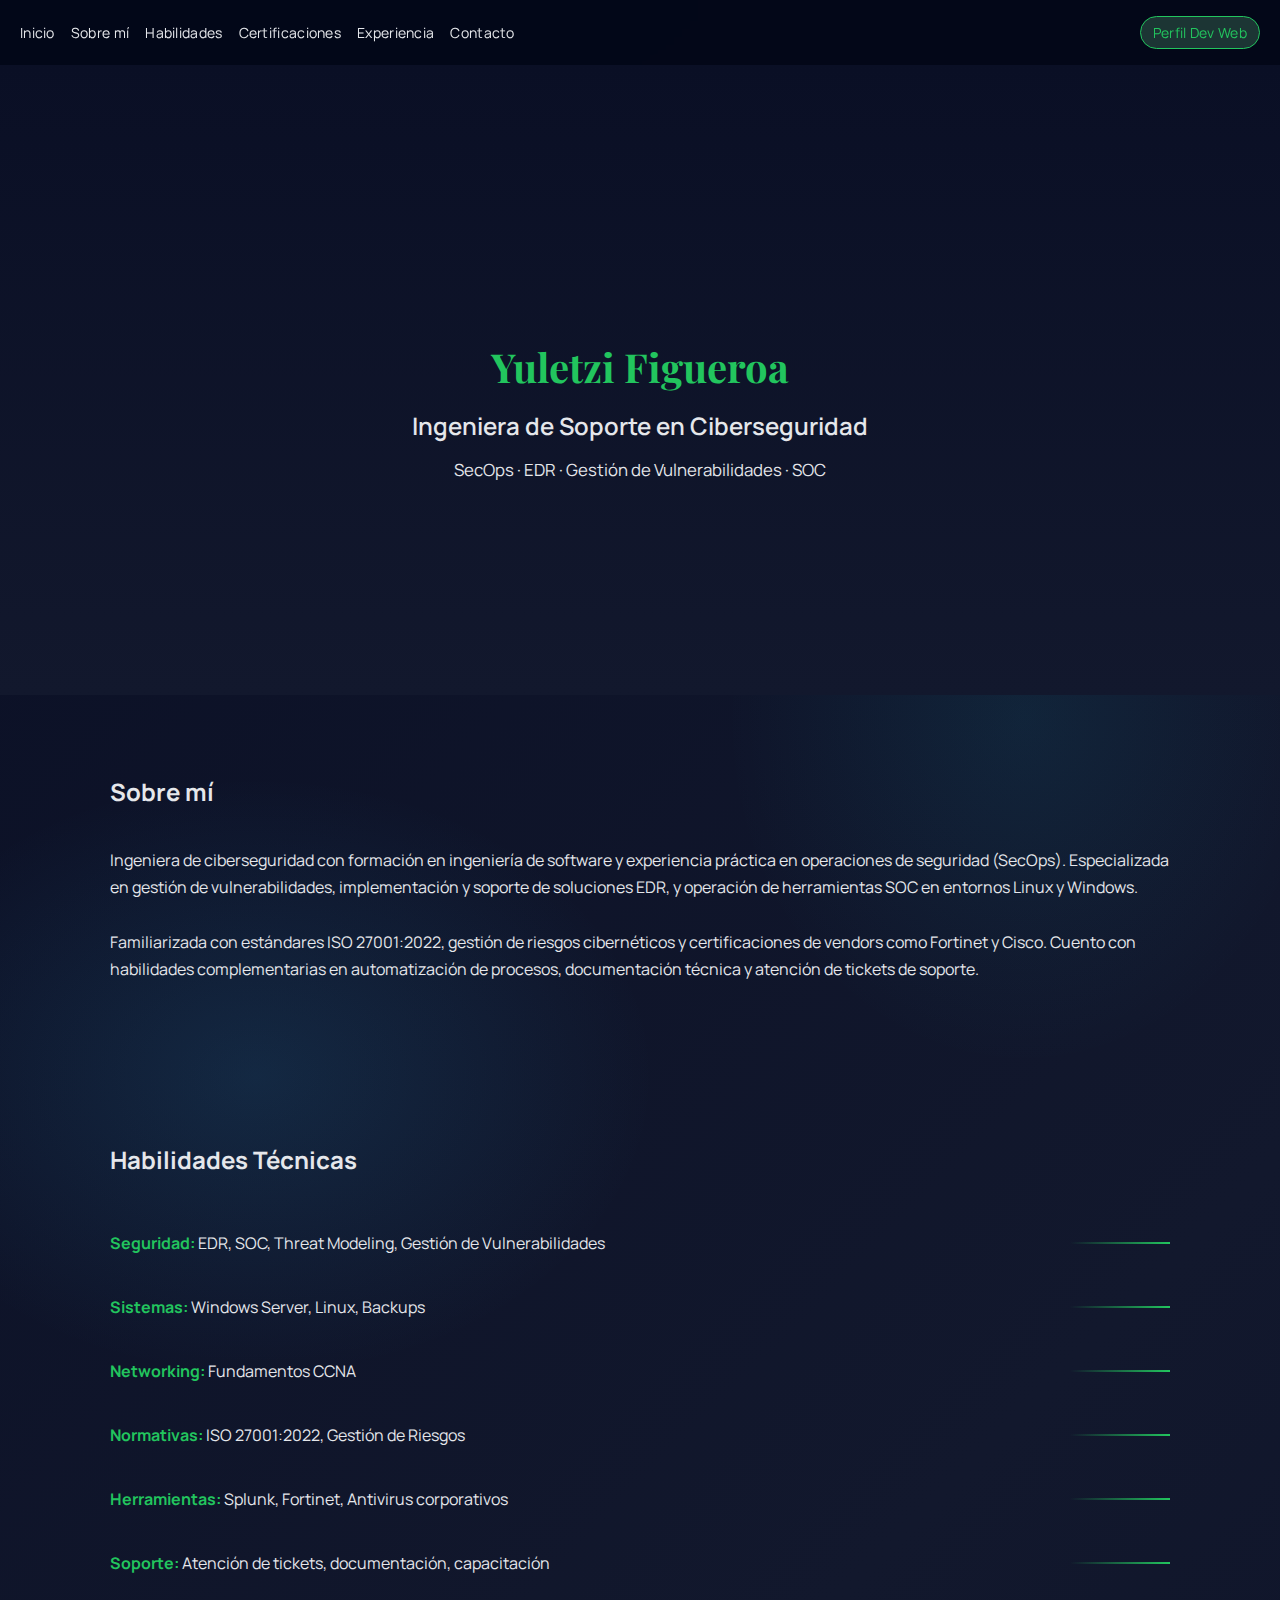
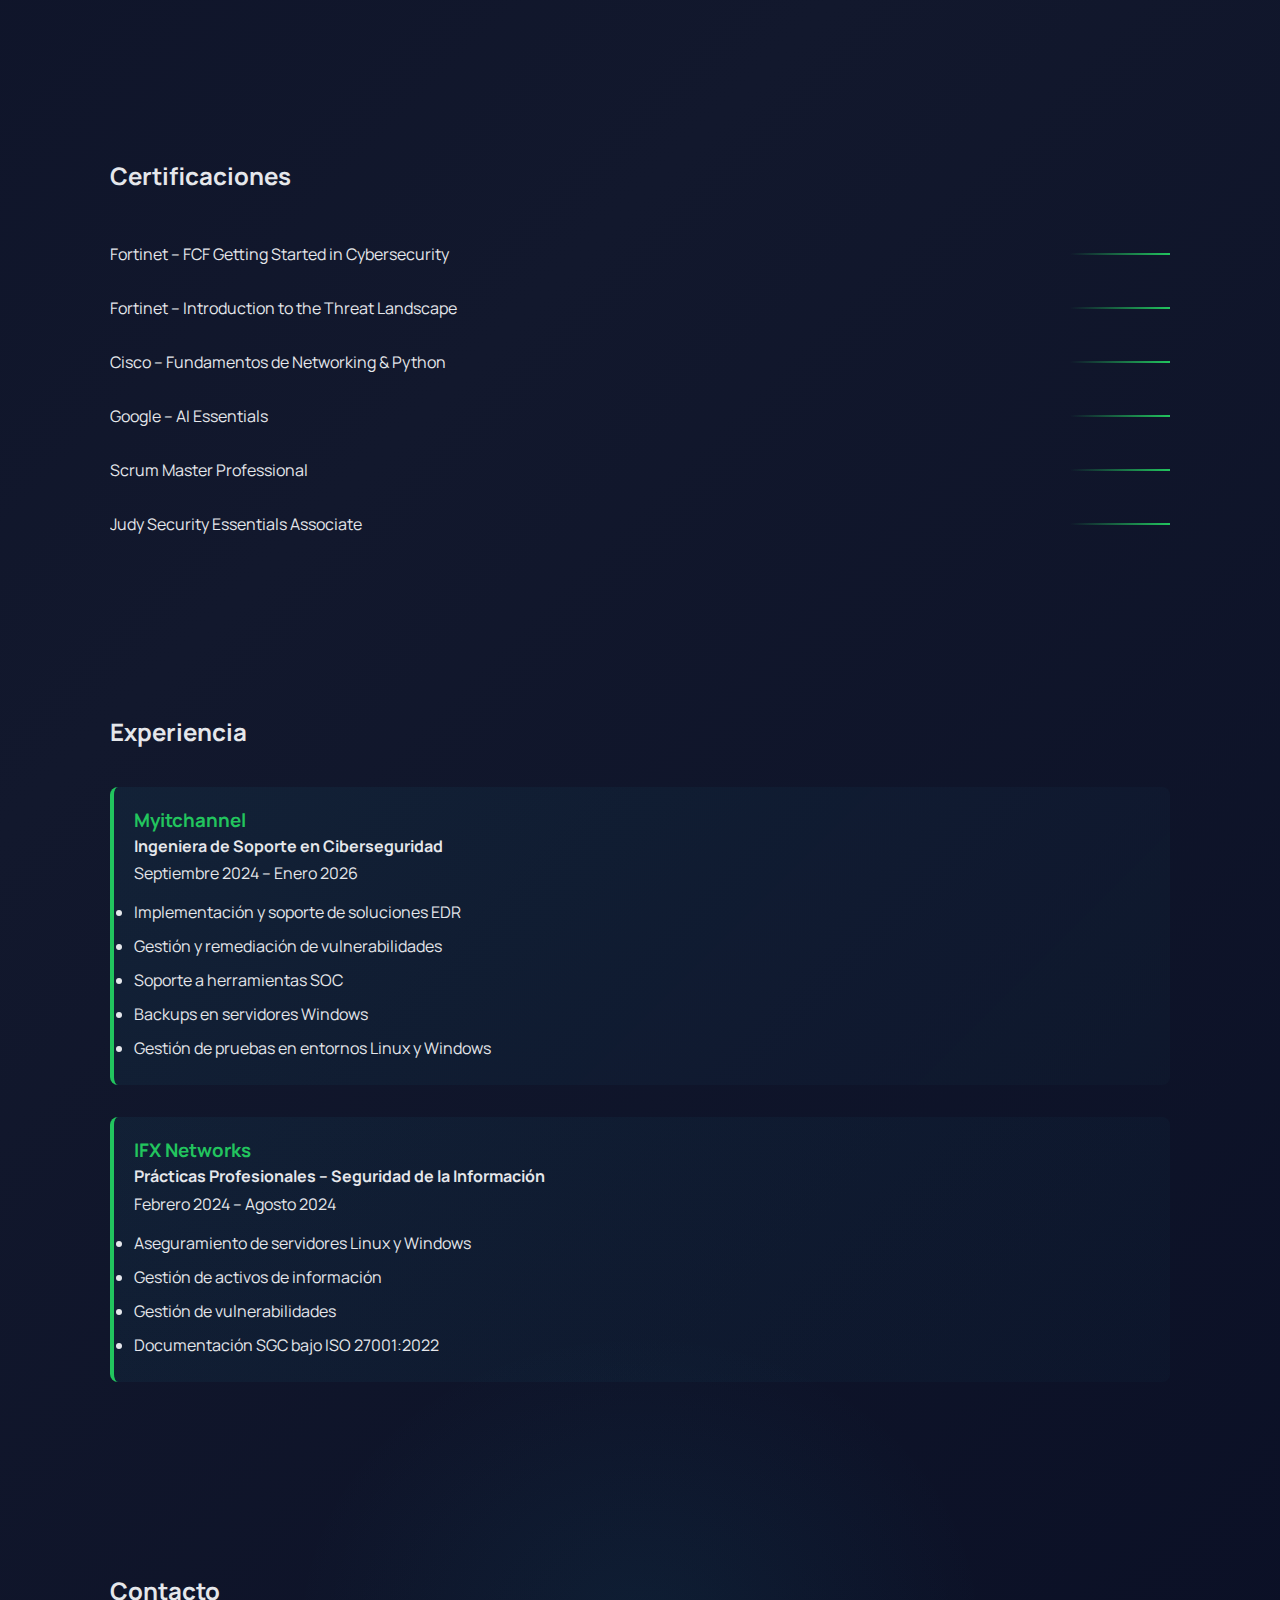
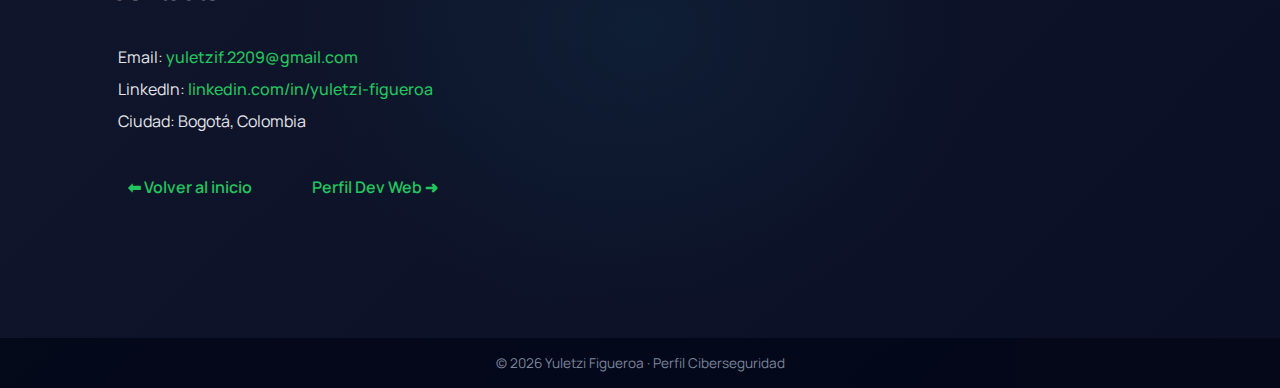
<file: ciberseguridad/index.html>
<!DOCTYPE html>
<html lang="es">
<head>
  <meta charset="UTF-8" />
  <meta name="viewport" content="width=device-width, initial-scale=1.0" />

  <title>Yuletzi Figueroa | Soporte en Ciberseguridad</title>

  <!-- CSS base -->
  <link rel="stylesheet" href="../assets/css/style.css">
  <!-- CSS específico Cyber -->
  <link rel="stylesheet" href="cyber.css">

  <!-- Font Awesome -->
  <link rel="stylesheet"
    href="https://cdnjs.cloudflare.com/ajax/libs/font-awesome/6.1.2/css/all.min.css"
    integrity="sha512-1sCRPdkRXhBV2PBLUdRb4tMg1w2YPf37qatUFeS7zlBy7jJI8Lf4VHwWfZZfpXtYSLy85pkm9GaYVYMfw5BC1A=="
    crossorigin="anonymous" referrerpolicy="no-referrer" />

  <!-- JS base -->
  <script src="../assets/js/script.js" defer></script>
  <!-- JS específico Cyber -->
  <script src="cyber.js" defer></script>
</head>

<body class="cybersecurity">

  <!-- ================= NAVBAR ================= -->
  <header>
    <nav class="navbar">
      <a href="#inicio">Inicio</a>
      <a href="#sobre-mi">Sobre mí</a>
      <a href="#habilidades">Habilidades</a>
      <a href="#certificaciones">Certificaciones</a>
      <a href="#experiencia">Experiencia</a>
      <a href="#contacto">Contacto</a>

      <a href="../perfiles/dev-web/index.html" class="switch-profile">
        <i class="fa-solid fa-code"></i> Perfil Dev Web
      </a>
    </nav>
  </header>

  <!-- ================= HERO ================= -->
  <section id="inicio" class="hero">
    <h1>Yuletzi Figueroa</h1>
    <h2>Ingeniera de Soporte en Ciberseguridad</h2>
    <p>
      SecOps · EDR · Gestión de Vulnerabilidades · SOC
    </p>
  </section>

  <!-- ================= SOBRE MI ================= -->
  <section id="sobre-mi" class="section">
    <h2>Sobre mí</h2>
    <p>
      Ingeniera de ciberseguridad con formación en ingeniería de software y
      experiencia práctica en operaciones de seguridad (SecOps). Especializada
      en gestión de vulnerabilidades, implementación y soporte de soluciones EDR,
      y operación de herramientas SOC en entornos Linux y Windows.
      <br><br>
      Familiarizada con estándares ISO 27001:2022, gestión de riesgos cibernéticos
      y certificaciones de vendors como Fortinet y Cisco. Cuento con habilidades
      complementarias en automatización de procesos, documentación técnica y
      atención de tickets de soporte.
    </p>
  </section>

  <!-- ================= HABILIDADES ================= -->
  <section id="habilidades" class="section">
    <h2>Habilidades Técnicas</h2>

    <ul class="skills-list">
      <li><strong>Seguridad:</strong> EDR, SOC, Threat Modeling, Gestión de Vulnerabilidades</li>
      <li><strong>Sistemas:</strong> Windows Server, Linux, Backups</li>
      <li><strong>Networking:</strong> Fundamentos CCNA</li>
      <li><strong>Normativas:</strong> ISO 27001:2022, Gestión de Riesgos</li>
      <li><strong>Herramientas:</strong> Splunk, Fortinet, Antivirus corporativos</li>
      <li><strong>Soporte:</strong> Atención de tickets, documentación, capacitación</li>
    </ul>
  </section>

  <!-- ================= CERTIFICACIONES ================= -->
  <section id="certificaciones" class="section">
    <h2>Certificaciones</h2>

    <ul class="cert-list">
      <li>Fortinet – FCF Getting Started in Cybersecurity</li>
      <li>Fortinet – Introduction to the Threat Landscape</li>
      <li>Cisco – Fundamentos de Networking & Python</li>
      <li>Google – AI Essentials</li>
      <li>Scrum Master Professional</li>
      <li>Judy Security Essentials Associate</li>
    </ul>
  </section>

  <!-- ================= EXPERIENCIA ================= -->
  <section id="experiencia" class="section">
    <h2>Experiencia</h2>

    <article class="experience-item">
      <h3>Myitchannel</h3>
      <p><strong>Ingeniera de Soporte en Ciberseguridad</strong></p>
      <p>Septiembre 2024 – Enero 2026</p>
      <ul>
        <li>Implementación y soporte de soluciones EDR</li>
        <li>Gestión y remediación de vulnerabilidades</li>
        <li>Soporte a herramientas SOC</li>
        <li>Backups en servidores Windows</li>
        <li>Gestión de pruebas en entornos Linux y Windows</li>
      </ul>
    </article>

    <article class="experience-item">
      <h3>IFX Networks</h3>
      <p><strong>Prácticas Profesionales – Seguridad de la Información</strong></p>
      <p>Febrero 2024 – Agosto 2024</p>
      <ul>
        <li>Aseguramiento de servidores Linux y Windows</li>
        <li>Gestión de activos de información</li>
        <li>Gestión de vulnerabilidades</li>
        <li>Documentación SGC bajo ISO 27001:2022</li>
      </ul>
    </article>
  </section>

  <!-- ================= CONTACTO ================= -->
  <section id="contacto" class="section">
    <h2>Contacto</h2>

    <ul class="contact-list">
      <li><i class="fa-solid fa-envelope"></i> Email: <a href="mailto:yuletzif.2209@gmail.com">yuletzif.2209@gmail.com</a></li>
      <li><i class="fa-brands fa-linkedin"></i> LinkedIn: <a href="https://www.linkedin.com/in/yuletzi-figueroa" target="_blank">linkedin.com/in/yuletzi-figueroa</a></li>
      <li><i class="fa-solid fa-location-dot"></i> Ciudad: Bogotá, Colombia</li>
    </ul>

    <div class="back-links">
      <a href="../index.html">⬅ Volver al inicio</a>
      <a href="../perfiles/dev-web/index.html">Perfil Dev Web ➜</a>
    </div>
  </section>

  <!-- ================= FOOTER ================= -->
  <footer class="footer">
    <p>© 2026 Yuletzi Figueroa · Perfil Ciberseguridad</p>
  </footer>

</body>
</html>
</file>
<file: assets/css/style.css>
@import url('https://fonts.googleapis.com/css2?family=Manrope:wght@300;400;600;700&family=Playfair+Display:wght@500;700&display=swap');

:root {
    --bg-main: #0a0f25;
    --bg-secondary: #12182d;
    --bg-tertiary: #1a2847;
    --text-main: #e5e7eb;
    --text-muted: #94a3b8;
    --card-bg: #0f1b33;

    --dev-color: #38bdf8;
    --dev-hover: #0ea5e9;
    --dev-soft: #7dd3fc;

    --cyber-color: #22c55e;
    --cyber-hover: #16a34a;
    --cyber-soft: #86efac;

    --accent: var(--dev-color);
    --accent-hover: var(--dev-hover);
    --accent-soft: var(--dev-soft);

    --reveal-duration: 0.8s;
}

* {
    margin: 0;
    padding: 0;
    box-sizing: border-box;
    font-family: 'Manrope', 'Segoe UI', sans-serif;
}

html {
    scroll-behavior: smooth;
}

body {
    background: 
        radial-gradient(800px 600px at 20% 30%, rgba(56, 189, 248, 0.12) 0%, transparent 50%),
        radial-gradient(600px 700px at 80% 20%, rgba(34, 211, 238, 0.08) 0%, transparent 50%),
        radial-gradient(700px 600px at 50% 90%, rgba(34, 211, 238, 0.06) 0%, transparent 50%),
        linear-gradient(135deg, var(--bg-main) 0%, var(--bg-secondary) 50%, var(--bg-main) 100%);
    color: var(--text-main);
    position: relative;
}

body.dev {
    --accent: var(--dev-color);
    --accent-hover: var(--dev-hover);
    --accent-soft: var(--dev-soft);
}

body.cybersecurity {
    --accent: var(--cyber-color);
    --accent-hover: var(--cyber-hover);
    --accent-soft: var(--cyber-soft);
}

body {
    animation: page-fade 1.1s ease-out;
}

/* ===============================
   UTILIDADES
================================ */

.hidden {
    display: none !important;
}

/* ===============================
   HEADER / NAV
================================ */

.contenedor-header {
    background: linear-gradient(180deg, rgba(10, 15, 37, 0.95) 0%, rgba(10, 15, 37, 0.85) 100%);
    backdrop-filter: blur(12px);
    border-bottom: 1px solid rgba(56, 189, 248, 0.1);
    position: fixed;
    width: 100%;
    top: 0;
    left: 0;
    z-index: 99;
    animation: slide-down 0.8s ease-out;
}

.contenedor-header header {
    max-width: 1100px;
    margin: auto;
    display: flex;
    align-items: center;
    justify-content: space-between;
    padding: 15px 20px;
}

.logo a {
    font-size: 26px;
    font-weight: bold;
    color: var(--accent);
    text-decoration: none;
    letter-spacing: 0.3px;
}

/* ===============================
   PERFIL TOGGLE
================================ */

.perfil-toggle {
    display: flex;
    gap: 10px;
}

.btn-perfil {
    border: 2px solid var(--accent);
    background: transparent;
    color: var(--accent);
    padding: 8px 16px;
    border-radius: 24px;
    cursor: pointer;
    font-size: 13px;
    font-weight: 600;
    transition: all 0.3s cubic-bezier(0.4, 0, 0.2, 1);
}

.btn-perfil:hover {
    transform: translateY(-2px);
    background: color-mix(in srgb, var(--accent-soft) 15%, transparent);
}

.btn-perfil.active,
.btn-perfil:active {
    background: var(--accent);
    color: #020617;
    box-shadow: 0 12px 32px color-mix(in srgb, var(--accent) 40%, transparent);
    transform: translateY(-3px);
}

/* ===============================
   NAV
================================ */

nav ul {
    display: flex;
    list-style: none;
}

nav ul li a {
    color: var(--text-main);
    margin: 0 12px;
    text-decoration: none;
    font-size: 14px;
    font-weight: 600;
    position: relative;
    transition: all 0.3s ease;
}

nav ul li a::before {
    content: '';
    position: absolute;
    bottom: -4px;
    left: 0;
    width: 0;
    height: 2px;
    background: linear-gradient(90deg, var(--accent), var(--accent-soft));
    transition: width 0.3s cubic-bezier(0.4, 0, 0.2, 1);
}

nav ul li a:hover {
    color: var(--accent-hover);
}

nav ul li a:hover::before {
    width: 100%;
}

.nav-responsive {
    display: none;
    color: var(--accent);
    font-size: 22px;
    cursor: pointer;
}

/* ===============================
   INICIO
================================ */

.inicio {
    background: 
        radial-gradient(600px 400px at 20% 40%, rgba(56, 189, 248, 0.15) 0%, transparent 50%),
        radial-gradient(800px 500px at 80% 60%, rgba(34, 211, 238, 0.1) 0%, transparent 50%),
        linear-gradient(180deg, var(--bg-main), var(--bg-secondary));
    height: 100vh;
    padding-top: 90px;
    display: flex;
    align-items: center;
    justify-content: center;
}

.contenido-banner {
    text-align: center;
}

.contenedor-img {
    position: relative;
    margin-bottom: 30px;
    animation: scale-in 1s ease-out;
}

.contenedor-img img {
    width: 200px;
    height: 200px;
    border-radius: 50%;
    border: 4px solid var(--accent);
    object-fit: cover;
    box-shadow: 
        0 0 0 6px rgba(10, 15, 37, 0.8),
        0 0 30px 0 color-mix(in srgb, var(--accent) 35%, transparent),
        0 25px 50px rgba(0, 0, 0, 0.4);
    transition: all 0.5s cubic-bezier(0.4, 0, 0.2, 1);
    cursor: pointer;
}

.contenedor-img img:hover {
    transform: scale(1.08) translateY(-10px);
    box-shadow: 
        0 0 0 8px rgba(10, 15, 37, 0.8),
        0 0 50px 0 color-mix(in srgb, var(--accent) 50%, transparent),
        0 35px 70px rgba(0, 0, 0, 0.5);
}

.contenedor-img::after {
    content: '';
    position: absolute;
    inset: -8px;
    border-radius: 50%;
    background: conic-gradient(
        var(--accent),
        var(--accent-soft),
        var(--accent),
        transparent
    );
    opacity: 0;
    transition: opacity 0.5s ease;
    z-index: -1;
}

.contenedor-img:hover::after {
    opacity: 0.3;
    animation: spin 3s linear infinite;
}

.inicio h1 {
    margin-top: 20px;
    font-size: 48px;
    font-family: 'Playfair Display', 'Manrope', serif;
    letter-spacing: 0.8px;
    animation: float-in 0.9s ease-out;
    background: linear-gradient(135deg, var(--accent), var(--accent-soft));
    -webkit-background-clip: text;
    -webkit-text-fill-color: transparent;
    background-clip: text;
    transition: all 0.4s ease;
}

.inicio h1:hover {
    text-shadow: 0 0 20px color-mix(in srgb, var(--accent) 40%, transparent);
}

.inicio h2 {
    font-size: 18px;
    margin-top: 10px;
    color: var(--accent);
    animation: float-in 1s ease-out;
}

/* ===============================
   REDES
================================ */

.redes a {
    color: var(--accent);
    font-size: 18px;
    margin: 10px;
    transition: transform 0.2s ease, color 0.2s ease;
    animation: pop-in 0.9s ease-out;
}

.redes a:hover {
    color: var(--accent-hover);
    transform: translateY(-2px);
}

/* ===============================
   SECCIONES
================================ */

.contenido-seccion {
    max-width: 1100px;
    margin: auto;
    padding: 80px 20px;
    animation: rise-in var(--reveal-duration) ease-out;
}

.contenido-seccion h2 {
    text-align: center;
    font-size: 32px;
    margin-bottom: 40px;
    color: var(--accent);
    font-family: 'Playfair Display', 'Manrope', serif;
    position: relative;
    padding-bottom: 20px;
}

.contenido-seccion h2::after {
    content: '';
    position: absolute;
    bottom: 0;
    left: 50%;
    transform: translateX(-50%);
    width: 80px;
    height: 4px;
    background: linear-gradient(90deg, transparent, var(--accent), transparent);
    border-radius: 2px;
}

/* ===============================
   SOBRE MI
================================ */

.sobremi p span {
    color: var(--accent);
    font-weight: bold;
    transition: all 0.3s ease;
}

.sobremi p {
    line-height: 1.8;
    transition: all 0.3s ease;
}

.sobremi:hover p span {
    color: var(--accent-hover);
    text-shadow: 0 0 10px color-mix(in srgb, var(--accent) 25%, transparent);
}

/* ===============================
   SKILLS
================================ */

.skills-list {
    list-style: none;
    line-height: 2;
}

.skills-list li {
    padding: 12px 0;
    padding-left: 0;
    transition: all 0.3s ease;
    position: relative;
}

.skills-list li strong {
    color: var(--accent);
    transition: all 0.3s ease;
}

.skills-list li:hover {
    padding-left: 12px;
}

.skills-list li:hover strong {
    color: var(--accent-hover);
    text-shadow: 0 0 12px color-mix(in srgb, var(--accent) 30%, transparent);
}

/* ===============================
   PORTFOLIO
================================ */

.portfolio a {
    color: var(--accent);
    font-weight: bold;
    transition: all 0.3s ease;
}

.portfolio a:hover {
    color: var(--accent-hover);
    text-decoration: underline;
    text-decoration-thickness: 2px;
}

/* ===============================
   CONTACTO
================================ */

.contacto p {
    text-align: center;
    margin-bottom: 10px;
}

/* ===============================
   CURRICULUM
================================ */

.curriculum {
    background: 
        radial-gradient(600px 500px at 15% 40%, rgba(56, 189, 248, 0.08) 0%, transparent 50%),
        radial-gradient(700px 600px at 85% 60%, rgba(34, 211, 238, 0.06) 0%, transparent 50%),
        transparent;
}

.curriculum-desc {
    text-align: center;
    font-size: 1.05rem;
    margin-bottom: 30px;
    line-height: 1.6;
    color: var(--text-muted);
}

.cv-buttons {
    display: flex;
    justify-content: center;
    gap: 20px;
    flex-wrap: wrap;
}

.btn-cv {
    display: inline-flex;
    align-items: center;
    gap: 10px;
    padding: 14px 28px;
    background: linear-gradient(135deg, var(--accent-soft) 0%, var(--accent) 100%);
    color: #020617;
    text-decoration: none;
    border: 2px solid transparent;
    border-radius: 30px;
    font-weight: 700;
    font-size: 14px;
    letter-spacing: 0.5px;
    cursor: pointer;
    transition: all 0.4s cubic-bezier(0.4, 0, 0.2, 1);
    box-shadow: 0 8px 20px color-mix(in srgb, var(--accent) 30%, transparent);
    position: relative;
    overflow: hidden;
}

.btn-cv::before {
    content: '';
    position: absolute;
    top: 0;
    left: -100%;
    width: 100%;
    height: 100%;
    background: rgba(255, 255, 255, 0.15);
    transition: left 0.4s ease;
    z-index: 0;
}

.btn-cv:hover::before {
    left: 100%;
}

.btn-cv:hover {
    transform: translateY(-5px);
    box-shadow: 0 16px 40px color-mix(in srgb, var(--accent) 45%, transparent);
    border-color: var(--accent-soft);
}

.btn-cv:active {
    transform: translateY(-2px);
}

/* ===============================
   FOOTER
================================ */

footer {
    background: #020617;
    text-align: center;
    padding: 15px 0;
    font-size: 13px;
        color: var(--text-muted);
}

/* ===============================
   SUB-PERFILES (BASE)
================================ */

.navbar {
    background: rgba(2, 6, 23, 0.92);
    backdrop-filter: blur(8px);
    display: flex;
    align-items: center;
    gap: 16px;
    flex-wrap: wrap;
    padding: 16px 20px;
    animation: slide-down 0.8s ease-out;
}

.navbar a {
    color: var(--text-main);
    text-decoration: none;
    font-size: 14px;
    letter-spacing: 0.3px;
}

.navbar a:hover {
    color: var(--accent-hover);
}

.navbar .switch-profile {
    margin-left: auto;
    padding: 6px 12px;
    border: 1px solid var(--accent);
    border-radius: 20px;
    color: var(--accent);
    background: color-mix(in srgb, var(--accent-soft) 20%, transparent);
}

.hero {
    min-height: 70vh;
    display: flex;
    flex-direction: column;
    justify-content: center;
    align-items: center;
    text-align: center;
    padding: 120px 20px 60px;
    background: linear-gradient(180deg, var(--bg-main), var(--bg-secondary));
    animation: hero-reveal 1s ease-out;
}

.hero h1 {
    font-size: 40px;
    margin-bottom: 8px;
    font-family: 'Playfair Display', 'Manrope', serif;
    animation: float-in 0.9s ease-out;
}

.section {
    max-width: 1100px;
    margin: 0 auto;
    padding: 80px 20px;
    animation: rise-in var(--reveal-duration) ease-out;
}

.section p {
    line-height: 1.7;
}

.skills-list,
.contact-list,
.cert-list {
    list-style: none;
    padding-left: 0;
}

.contact-list li {
    margin-bottom: 10px;
}

.contact-list i {
    color: var(--accent);
    margin-right: 8px;
}

.footer {
    background: #020617;
    text-align: center;
    padding: 15px 0;
    font-size: 13px;
    color: var(--text-muted);
    animation: fade-up 0.9s ease-out;
}

@keyframes page-fade {
    from {
        opacity: 0;
    }
    to {
        opacity: 1;
    }
}

@keyframes scale-in {
    from {
        opacity: 0;
        transform: scale(0.8);
    }
    to {
        opacity: 1;
        transform: scale(1);
    }
}

@keyframes spin {
    from {
        transform: rotate(0deg);
    }
    to {
        transform: rotate(360deg);
    }
}

@keyframes slide-down {
    from {
        opacity: 0;
        transform: translateY(-16px);
    }
    to {
        opacity: 1;
        transform: translateY(0);
    }
}

@keyframes float-in {
    from {
        opacity: 0;
        transform: translateY(18px);
    }
    to {
        opacity: 1;
        transform: translateY(0);
    }
}

@keyframes pop-in {
    from {
        opacity: 0;
        transform: scale(0.9);
    }
    to {
        opacity: 1;
        transform: scale(1);
    }
}

@keyframes rise-in {
    from {
        opacity: 0;
        transform: translateY(24px);
    }
    to {
        opacity: 1;
        transform: translateY(0);
    }
}

@keyframes hero-reveal {
    from {
        opacity: 0;
        transform: translateY(20px) scale(0.98);
    }
    to {
        opacity: 1;
        transform: translateY(0) scale(1);
    }
}

@keyframes fade-up {
    from {
        opacity: 0;
        transform: translateY(16px);
    }
    to {
        opacity: 1;
        transform: translateY(0);
    }
}

/* ===============================
   NUEVAS ANIMACIONES LLAMATIVAS
================================ */

@keyframes pulse {
    0%, 100% {
        box-shadow: 0 0 0 0 color-mix(in srgb, var(--accent) 70%, transparent);
    }
    50% {
        box-shadow: 0 0 0 12px color-mix(in srgb, var(--accent) 0%, transparent);
    }
}

@keyframes glow {
    0%, 100% {
        text-shadow: 0 0 5px var(--accent), 0 0 10px var(--accent);
        color: var(--accent);
    }
    50% {
        text-shadow: 0 0 20px var(--accent), 0 0 30px var(--accent-soft);
        color: var(--accent-soft);
    }
}

@keyframes shimmer {
    0% {
        background-position: -1000px 0;
    }
    100% {
        background-position: 1000px 0;
    }
}

@keyframes float {
    0%, 100% {
        transform: translateY(0px);
    }
    50% {
        transform: translateY(-20px);
    }
}

@keyframes border-glow {
    0% {
        border-color: var(--accent);
        box-shadow: 0 0 5px color-mix(in srgb, var(--accent) 30%, transparent);
    }
    50% {
        border-color: var(--accent-soft);
        box-shadow: 0 0 20px color-mix(in srgb, var(--accent) 60%, transparent);
    }
    100% {
        border-color: var(--accent);
        box-shadow: 0 0 5px color-mix(in srgb, var(--accent) 30%, transparent);
    }
}

@keyframes gradient-shift {
    0% {
        background-position: 0% 50%;
    }
    50% {
        background-position: 100% 50%;
    }
    100% {
        background-position: 0% 50%;
    }
}

@keyframes slide-in-right {
    from {
        opacity: 0;
        transform: translateX(50px);
    }
    to {
        opacity: 1;
        transform: translateX(0);
    }
}

@keyframes slide-in-left {
    from {
        opacity: 0;
        transform: translateX(-50px);
    }
    to {
        opacity: 1;
        transform: translateX(0);
    }
}

@keyframes bounce-in {
    0% {
        opacity: 0;
        transform: scale(0.3);
    }
    50% {
        opacity: 1;
        transform: scale(1.05);
    }
    100% {
        transform: scale(1);
    }
}

/* ===============================
   BOTONES MEJORADOS
================================ */

button, .btn, a.btn {
    position: relative;
    overflow: hidden;
    border: none;
    cursor: pointer;
    font-weight: 700;
    letter-spacing: 0.5px;
    transition: all 0.3s cubic-bezier(0.4, 0, 0.2, 1);
}

button::before, .btn::before, a.btn::before {
    content: '';
    position: absolute;
    top: 0;
    left: -100%;
    width: 100%;
    height: 100%;
    background: linear-gradient(90deg, transparent, rgba(255, 255, 255, 0.2), transparent);
    transition: left 0.5s ease;
}

button:hover::before, .btn:hover::before, a.btn:hover::before {
    left: 100%;
}

/* ===============================
   ELEMENTOS INTERACTIVOS
================================ */

.section h2 {
    animation: fade-up 0.8s ease-out;
    position: relative;
}

.section h2::before {
    content: '';
    position: absolute;
    top: -10px;
    left: 0;
    width: 0;
    height: 2px;
    background: linear-gradient(90deg, var(--accent), var(--accent-soft));
    transition: width 0.6s cubic-bezier(0.4, 0, 0.2, 1);
}

.section:hover h2::before {
    width: 100%;
}

/* Efecto de glow en énfasis */
strong {
    transition: all 0.3s ease;
}

.sobremi p:hover strong,
.contacto p:hover strong {
    animation: glow 1.5s ease-in-out;
}

/* ===============================
   RESPONSIVE
================================ */

@media screen and (max-width: 768px) {

    nav {
        display: none;
    }

    nav.responsive {
        display: block;
        position: absolute;
        right: 0;
        top: 60px;
        background: #020617;
        width: 200px;
    }

    nav.responsive ul {
        flex-direction: column;
    }

    nav.responsive ul li {
        padding: 10px;
    }

    .nav-responsive {
        display: block;
    }

    .perfil-toggle {
        display: none;
    }

    .navbar {
        justify-content: center;
    }

    .navbar .switch-profile {
        margin-left: 0;
    }
}
</file>
<file: ciberseguridad/cyber.css>
body {
  scroll-behavior: smooth;
}

/* Navbar */
.navbar a:hover,
.navbar a:focus {
  color: var(--accent-hover);
  text-shadow: 0 0 8px color-mix(in srgb, var(--accent) 25%, transparent);
}

/* Hero */
.hero h1 {
  color: var(--accent);
}

.hero h2 {
  font-weight: 600;
  margin-top: 0.5rem;
}

.hero p {
  max-width: 620px;
  margin: 1rem auto 0;
  font-size: 1.05rem;
}

/* Secciones */
.section h2 {
  border-bottom: 3px solid var(--accent);
  display: inline-block;
  padding-bottom: 0.3rem;
  margin-bottom: 1.5rem;
}

/* Skills */
.skills-list,
.cert-list {
  list-style: none;
  padding-left: 0;
}

.skills-list li,
.cert-list li {
  padding: 12px 0;
  padding-left: 0;
  transition: all 0.3s cubic-bezier(0.4, 0, 0.2, 1);
  position: relative;
  margin-bottom: 8px;
}

.skills-list li::before,
.cert-list li::before {
  content: '▸';
  position: absolute;
  left: 0;
  color: var(--accent);
  font-size: 1.2rem;
  opacity: 0;
  transition: all 0.3s ease;
  transform: translateX(-10px);
}

.skills-list li:hover,
.cert-list li:hover {
  padding-left: 20px;
  color: var(--text-main);
}

.skills-list li:hover::before,
.cert-list li:hover::before {
  opacity: 1;
  transform: translateX(0);
}

.skills-list strong {
  color: var(--accent);
  transition: all 0.3s ease;
}

.skills-list li:hover strong {
  color: var(--accent-hover);
  text-shadow: 0 0 12px color-mix(in srgb, var(--accent) 30%, transparent);
}

/* Experiencia */
.experience-item {
  margin-bottom: 2rem;
  padding: 20px;
  background: linear-gradient(135deg, rgba(34, 211, 238, 0.05), rgba(34, 211, 238, 0.02));
  border-left: 4px solid var(--accent);
  border-radius: 8px;
  transition: all 0.4s cubic-bezier(0.4, 0, 0.2, 1);
}

.experience-item:hover {
  transform: translateX(8px);
  box-shadow: 0 8px 20px color-mix(in srgb, var(--accent) 20%, transparent);
}

.experience-item h3 {
  color: var(--accent);
}

.experience-item ul {
  margin-top: 0.5rem;
}

.experience-item li {
  transition: all 0.3s ease;
  padding: 6px 0;
}

.experience-item li:hover {
  padding-left: 12px;
  color: var(--text-main);
}

/* Contacto */
.contact-list {
  list-style: none;
  padding-left: 0;
}

.contact-list a {
  color: var(--accent);
  font-weight: 500;
  text-decoration: none;
  transition: all 0.3s ease;
  position: relative;
}

.contact-list a::before {
  content: '';
  position: absolute;
  bottom: -3px;
  left: 0;
  width: 0;
  height: 2px;
  background: var(--accent);
  transition: width 0.3s ease;
}

.contact-list a:hover {
  color: var(--accent-hover);
}

.contact-list a:hover::before {
  width: 100%;
}

/* EFECTOS ADICIONALES EN SECCIONES */
.section {
  position: relative;
  overflow: hidden;
}

.section::before {
  content: '';
  position: absolute;
  top: 0;
  left: -100%;
  width: 100%;
  height: 2px;
  background: linear-gradient(90deg, transparent, var(--accent), transparent);
  opacity: 0;
  transition: all 0.6s cubic-bezier(0.4, 0, 0.2, 1);
}

.section:hover::before {
  left: 0;
  opacity: 1;
}

/* TÍTULOS CON EFECTO */
.section h2 {
  position: relative;
  padding-bottom: 15px;
  transition: all 0.3s ease;
  border-bottom: none;
}

.section h2::after {
  content: '';
  position: absolute;
  bottom: 0;
  left: 0;
  width: 0;
  height: 3px;
  background: linear-gradient(90deg, var(--accent), var(--accent-soft));
  transition: width 0.6s cubic-bezier(0.4, 0, 0.2, 1);
  border-radius: 2px;
}

.section:hover h2::after {
  width: 100%;
}

.section h2:hover {
  color: var(--accent-soft);
  text-shadow: 0 0 10px color-mix(in srgb, var(--accent) 20%, transparent);
  transform: translateX(5px);
}

/* EFECTO BRILLIANT EN SKILLS */
.skills-list li,
.cert-list li {
  position: relative;
  overflow: hidden;
}

.skills-list li::after,
.cert-list li::after {
  content: '';
  position: absolute;
  right: -100px;
  top: 50%;
  width: 200px;
  height: 2px;
  background: linear-gradient(90deg, transparent, var(--accent), transparent);
  transform: translateY(-50%);
  transition: right 0.6s cubic-bezier(0.4, 0, 0.2, 1);
}

.skills-list li:hover::after,
.cert-list li:hover::after {
  right: -200px;
}

/* EFECTOS EN EXPERIENCIA */
.experience-item::before {
  content: '';
  position: absolute;
  left: 0;
  top: 0;
  width: 4px;
  height: 0;
  background: linear-gradient(180deg, var(--accent), var(--accent-soft));
  transition: height 0.4s ease;
}

.experience-item:hover::before {
  height: 100%;
}

.experience-item {
  position: relative;
}

/* EFECTOS EN CERTIFICACIONES */
.cert-list li {
  padding: 12px 0;
  padding-left: 0;
  transition: all 0.3s cubic-bezier(0.4, 0, 0.2, 1);
  position: relative;
  margin-bottom: 8px;
}

.cert-list li:hover {
  padding-left: 20px;
  color: var(--text-main);
  text-shadow: 0 0 8px color-mix(in srgb, var(--accent) 20%, transparent);
}

/* ANIMACIÓN SHIMMER RÁPIDA */
@keyframes shimmer-fast {
  0% {
    opacity: 0;
    transform: translateX(-100%);
  }
  50% {
    opacity: 1;
  }
  100% {
    opacity: 0;
    transform: translateX(100%);
  }
}

/* Navegación inferior */
.back-links {
  margin-top: 2rem;
  display: flex;
  gap: 1.5rem;
  flex-wrap: wrap;
}

.back-links a {
  color: var(--accent);
  font-weight: 600;
  text-decoration: none;
  padding: 10px 16px;
  border: 2px solid transparent;
  border-radius: 20px;
  transition: all 0.3s cubic-bezier(0.4, 0, 0.2, 1);
}

.back-links a:hover {
  border-color: var(--accent);
  background: color-mix(in srgb, var(--accent-soft) 10%, transparent);
  transform: translateY(-2px);
}

/* Footer */
.footer {
  margin-top: 3rem;
  padding: 1rem 0;
  text-align: center;
  font-size: 0.85rem;
  opacity: 0.8;
  animation: fade-up 0.9s ease-out;
}

/* Animaciones adicionales */
@keyframes fade-up {
  from {
    opacity: 0;
    transform: translateY(20px);
  }
  to {
    opacity: 1;
    transform: translateY(0);
  }
}

@keyframes slide-in {
  from {
    opacity: 0;
    transform: translateX(-20px);
  }
  to {
    opacity: 1;
    transform: translateX(0);
  }
}

/* Responsive */
@media (max-width: 768px) {
  .hero p {
    padding: 0 1rem;
  }

  .experience-item {
    margin-left: 0;
    padding-left: 16px;
    border-left-width: 3px;
  }

  .back-links {
    flex-direction: column;
    gap: 1rem;
  }

  .back-links a {
    width: 100%;
    text-align: center;
  }
}
</file>
